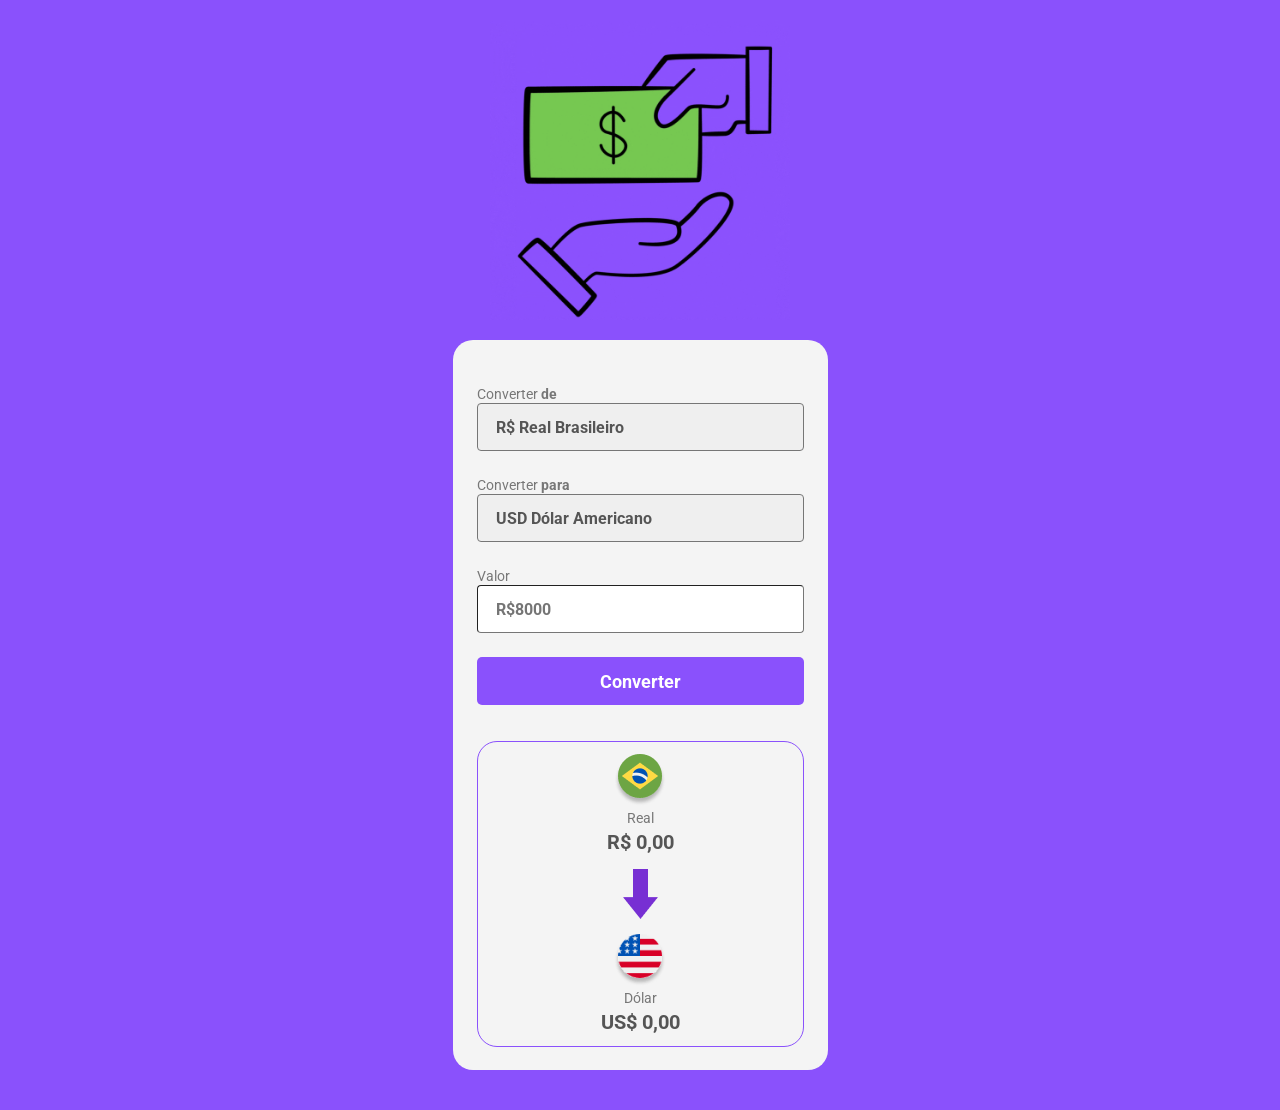
<file: PJRodolfo/index.html>
<!DOCTYPE html>
<html lang="pt-br">
<head>
    <meta charset="UTF-8">
    <meta name="viewport" content="width=device-width, initial-scale=1.0">
    <link rel="stylesheet" href="styles.css">
    <title>Money Converter - Rodolfo</title>
</head>
<body>
    <img src="./assets/moneychange.gif" alt="logo" class="logo">
    <main>
        <label>
            Converter <b>de</b>
            <select>
                <option>R$ Real Brasileiro</option>
            </select>
        </label>
        <label>
            Converter <b>para</b>
            <select class = currency-selector>
                <option value="dollar">USD Dólar Americano</option>
                <option value="euro">Euro</option>
            </select>
        </label>
        <label>
            Valor
            <input class="input-currency" placeholder="R$8000">
        </label>
        <button class="convert-button">Converter</button>
        <section>
            <div class="currency-box">
                <img src="./assets/real.png" alt="moeda-convertendo">
                <p class="currency">Real</p>
                <p class="currency-value">R$ 0,00</p>
            </div>
            <img src="./assets/Vector.png" alt="flecha" class="arrow-img">
            <div class="currency-box">
                <img src="./assets/usd.png" alt="moeda-convertida" class="cflag">
                <p class="currency">Dólar</p>
                <p class="currency-value">US$ 0,00</p>
            </div>
        </section>
    </main>
    
</body>
<script src="scripts.js"></script>
</html>
</file>
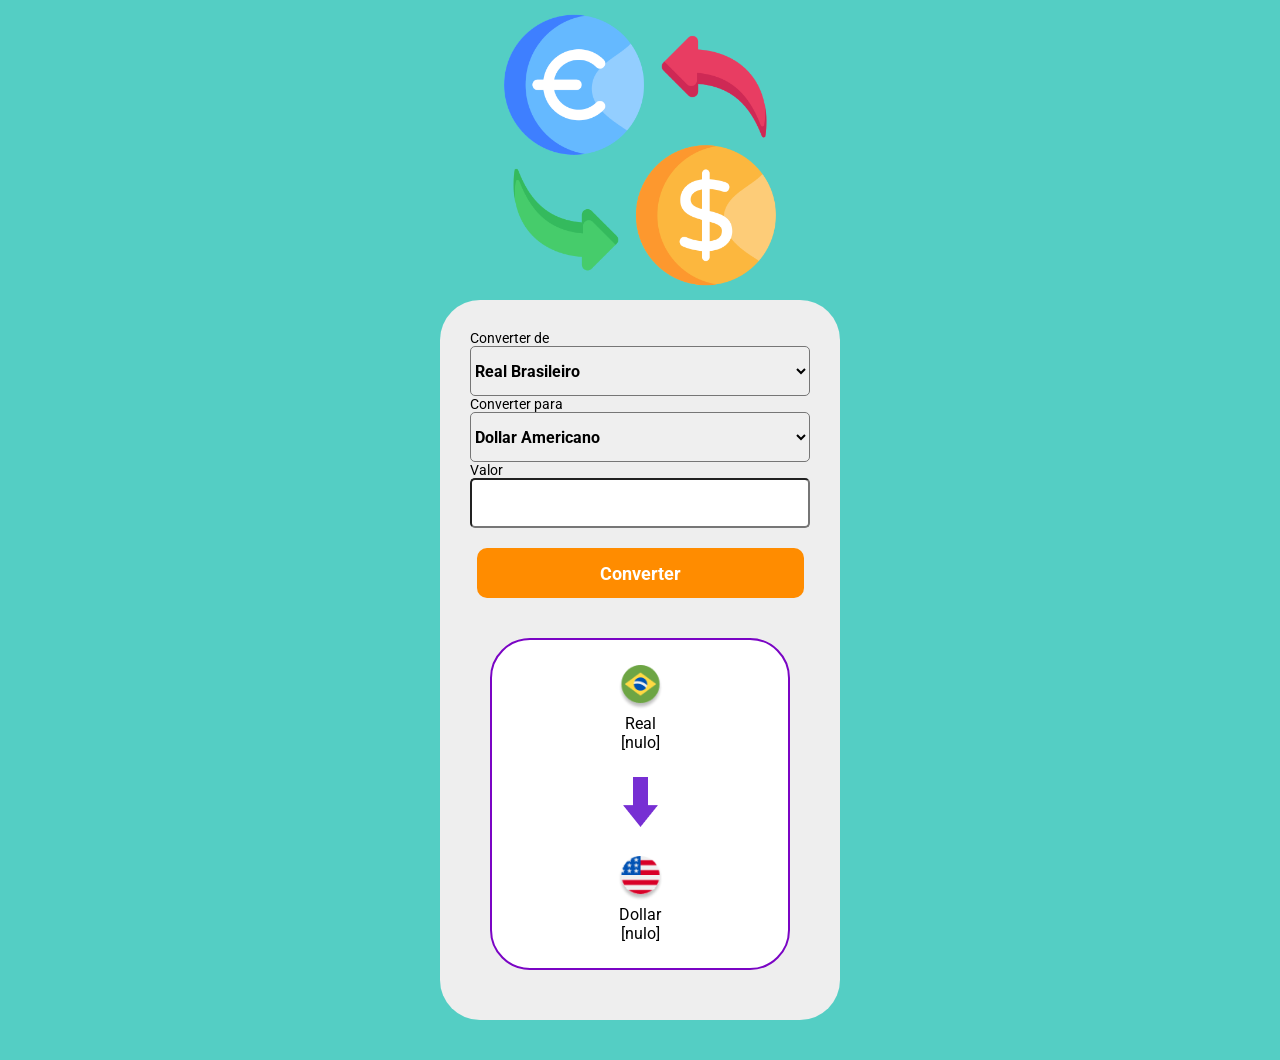
<file: Projeto1/index.html>
<!DOCTYPE html>
<html lang="en">
<head>
    <meta charset="UTF-8">
    <meta name="viewport" content="width=device-width, initial-scale=1.0">
    <link rel="stylesheet" href="styles.css">
    <title>Conversor de Moedas DevClub Edition</title>
</head>
<body>
    <img src="./assets/moneyexchange.png">
    <main>
        <label>Converter de</label>
            <select id="converter-de">
                <option value="real">Real Brasileiro</option>
                <option value="dollar">Dollar Americano</option>
                <option value="euro">Euro Europeu</option>
            </select>
        <label>Converter para</label>
            <select id="converter-para">
                <option value="dollar">Dollar Americano</option>
                <option value="euro">Euro Europeu</option>
                <option value="real">Real Brasileiro</option>
            </select>
        <label>Valor</label>
        <input class="currency-input" type="number">
        <button id="convert-button">Converter</button>
        <div>
            <div id="to-convert">
                <img class="flags" src="./assets/real.png">
                <p id="converting-from">Real</p>
                <p id="dinheiro-converter">[nulo]</p>
            </div>
            <img src="./assets/Vector.png" alt="flecha" id="flecha-conversora">
            <div id="converted">
                <img class="flags" src="./assets/usd.png">
                <p id="currency-to-convert">Dollar</p>
                <p id="dinheiro-convertido">[nulo]</p>
            </div>
        </div>
    </main>
    
</body>
<script src="scripts.js"></script>
</html>
</file>
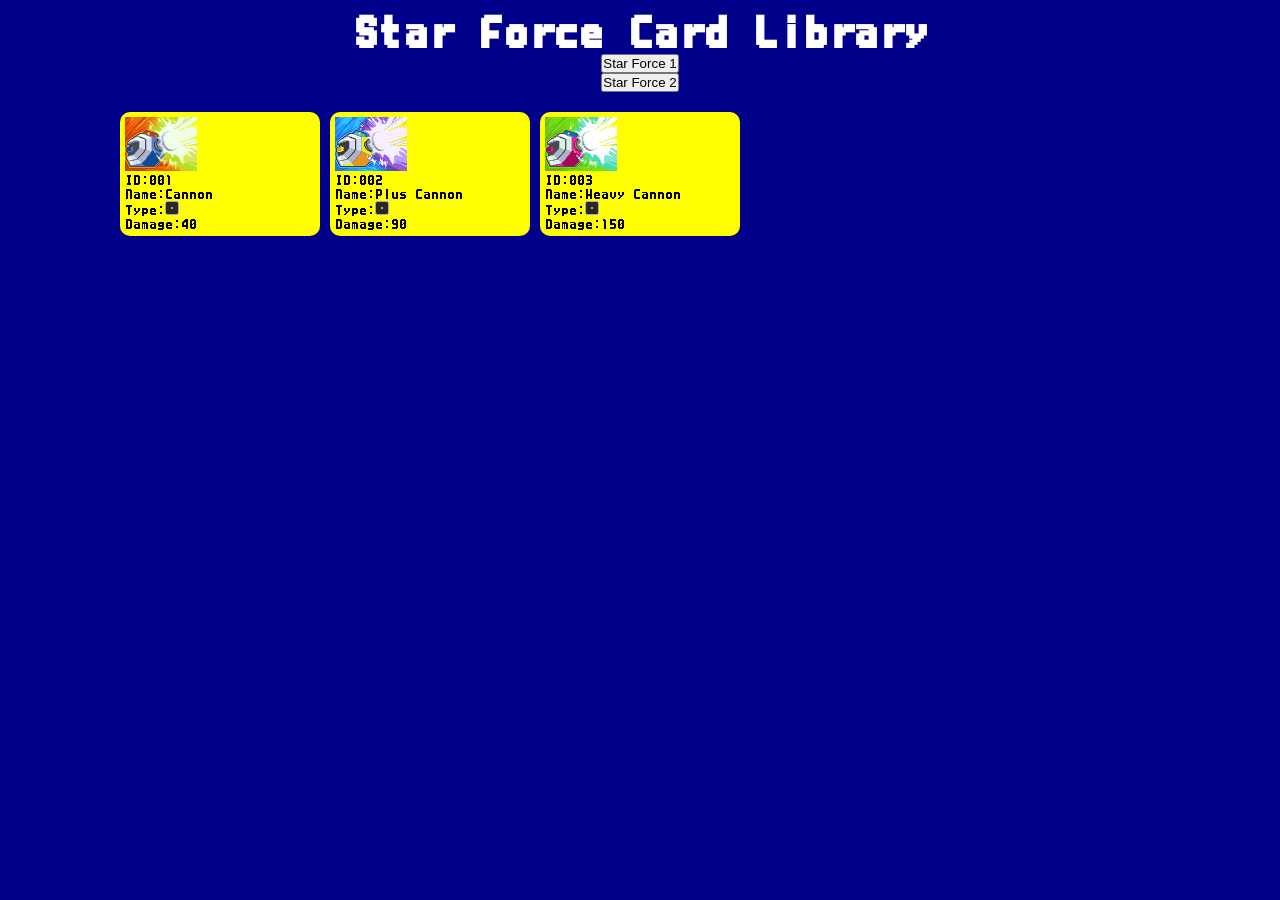
<file: StarForce Card Library/index.html>
<!DOCTYPE html>
<html lang="en">
<head>
    <meta charset="UTF-8">
    <meta name="viewport" content="width=device-width, initial-scale=1.0">
    <link rel="stylesheet" href="styles.css">
    <title>Document</title>
</head>
<body>
    <h1>Star Force Card Library</h1>
    <button data-target="cardContainer">Star Force 1</button>
    <button data-target="cardContainer2">Star Force 2</button>

        <ul id="card-container">
            <!--
            <li>
                
                <img src=${card.src} alt="cannon">
                <p>ID:${card.id}</p>
                <p>Name:${card.name}</p>
                Type:<img src=${card.type}>
                <p>Damage:${card.damage}</p>
                
            </li>
            -->

        </ul>
        <ul id="card-container2" style="display: none;">
            <!--
            <li>
                
                <img src=${card.src} alt="cannon">
                <p>ID:${card.id}</p>
                <p>Name:${card.name}</p>
                Type:<img src=${card.type}>
                <p>Damage:${card.damage}</p>
                
            </li>
            -->

        </ul>



    
</body>
<script src="cardlist.js"></script>
<script src="cardlist2.js"></script>
<script src="scripts.js"></script>

</html>
</file>
<file: PJRodolfo/styles.css>
@import url('https://fonts.googleapis.com/css2?family=Roboto:ital,wght@0,100..900;1,100..900&display=swap');

*{
    margin: 0;
    padding: 0;
    box-sizing: border-box;
    font-family: roboto;
    outline: none;
}

body{
    background-color: #8A51fc;
}

.logo{
    height: 300px;
    display: block;
    margin: 20px auto;

}

main{
    width: 375px;
    border-radius: 20px;
    background-color:#F4F4F4;
    margin: 0 auto 40px;
    padding: 44px 24px 23px;

}

label{
    color:#777777;
    font-size: 14px;
    font-weight: 400;

}

select, input {
    width: 100%;
    height: 48px;
    border-radius: 4px;
    border-width: 1px;
    margin-bottom: 24px;
    appearance: none;
    padding-left: 18px;
    font-weight: 700;
    font-size: 16px;
    color: #555555;
    cursor: pointer;
}

button{
    width: 100%;
    height: 48px;
    border-radius: 5px;
    background-color: #8A51fc;
    border: none;
    color: #FFFF;
    font-size: 18px;
    font-weight: 700;
    cursor: pointer;
}

button:hover{
    opacity: .8;
}

button:active{
    opacity: 0.5;
}

section{
    border-radius: 20px;
    border: 1px solid #8A51fc;
    margin-top: 36px;
    padding: 12px;
    display: flex;
    flex-direction: column;
    align-items: center;
}

.arrow-img{
    margin: 15px 0;

}

.currency-box{
    display: flex;
    flex-direction: column;
    align-items: center;
    gap: 4px;
}

.currency-value{
    color:#555555;
    font-weight: 700;
    font-size: 20px;
}

.currency{
    font-size: 14px;
    color: #777777;
    }
</file>
<file: Projeto1/styles.css>
@import url('https://fonts.googleapis.com/css2?family=Roboto:ital,wght@0,100..900;1,100..900&display=swap');

*{
    margin: 0;
    padding: 0;
    box-sizing: border-box;
    font-family: roboto;
}
body{
    display: flex;
    flex-direction: column;
      background-color: rgb(84, 206, 196);
    align-items: center;
}

img{
    height: 300px;
}

.flags{
    height: 45px;
}

main{
    display: flex;
    flex-direction: column;
    width: 400px;
    justify-content: center;
    background-color: rgb(238, 238, 238);
    padding: 30px;
    border-radius: 40px;
    margin-bottom: 40px;

}

label{
    font-size: 14px;
}

select{
    height: 50px;
    font-size: 16px;
    font-weight: 700;
    border-radius: 5px;
}

input{
    height: 50px;
    font-size: 16px;
    font-weight: 700;
    border-radius: 5px;
}

button{
    color: white;
    background-color: darkorange;
    align-self: center;
    width: 327px;
    height: 50px;
    border: none;
    border-radius: 10px;
    font-size: 18px;
    font-weight: 700;
    margin: 20px;
    cursor: pointer;
}


button:hover{background-color: coral;

}

button:active{
    background-color: lightsalmon;
}


#flecha-conversora{
    height: 50px;
}

div{
    text-align: center;
    background-color: white;
    border: 2px solid rgb(122, 4, 196);
    border-radius: 40px;
    margin: 20px;
    

}

#to-convert, #converted{
    padding: 5px;
    border: none;
}
</file>
<file: StarForce Card Library/styles.css>
@font-face {
    font-family: SF3FontBolder;
    src: url(./fonts/SF3FontBold.ttf);
}

*{
    padding: 0;
    margin: 0;
    box-sizing: border-box;
}

body{
    display: flex;
    flex-direction: column;
    justify-content: center;
    align-items: center;
    background-color: darkblue;
    font-family: SF3FontBolder;
}

h1{color: white;
margin-top: 10px;
font-size: 50px;
}

ul{
    list-style-type: none;
    display: grid;
    grid-template-columns: 200px 200px 200px 200px 200px;
    gap: 10px;
    margin-top: 20px;

}

li{
    background-color: yellow;
    border-radius: 10px;
    padding: 5px;
    transition: background-color 0.3s ease;
    cursor: pointer;
}

li:hover {
      background-color: #f0f0f0;
    }

li.active {
      background-color: orange;
      color: white;
    
    }
</file>
